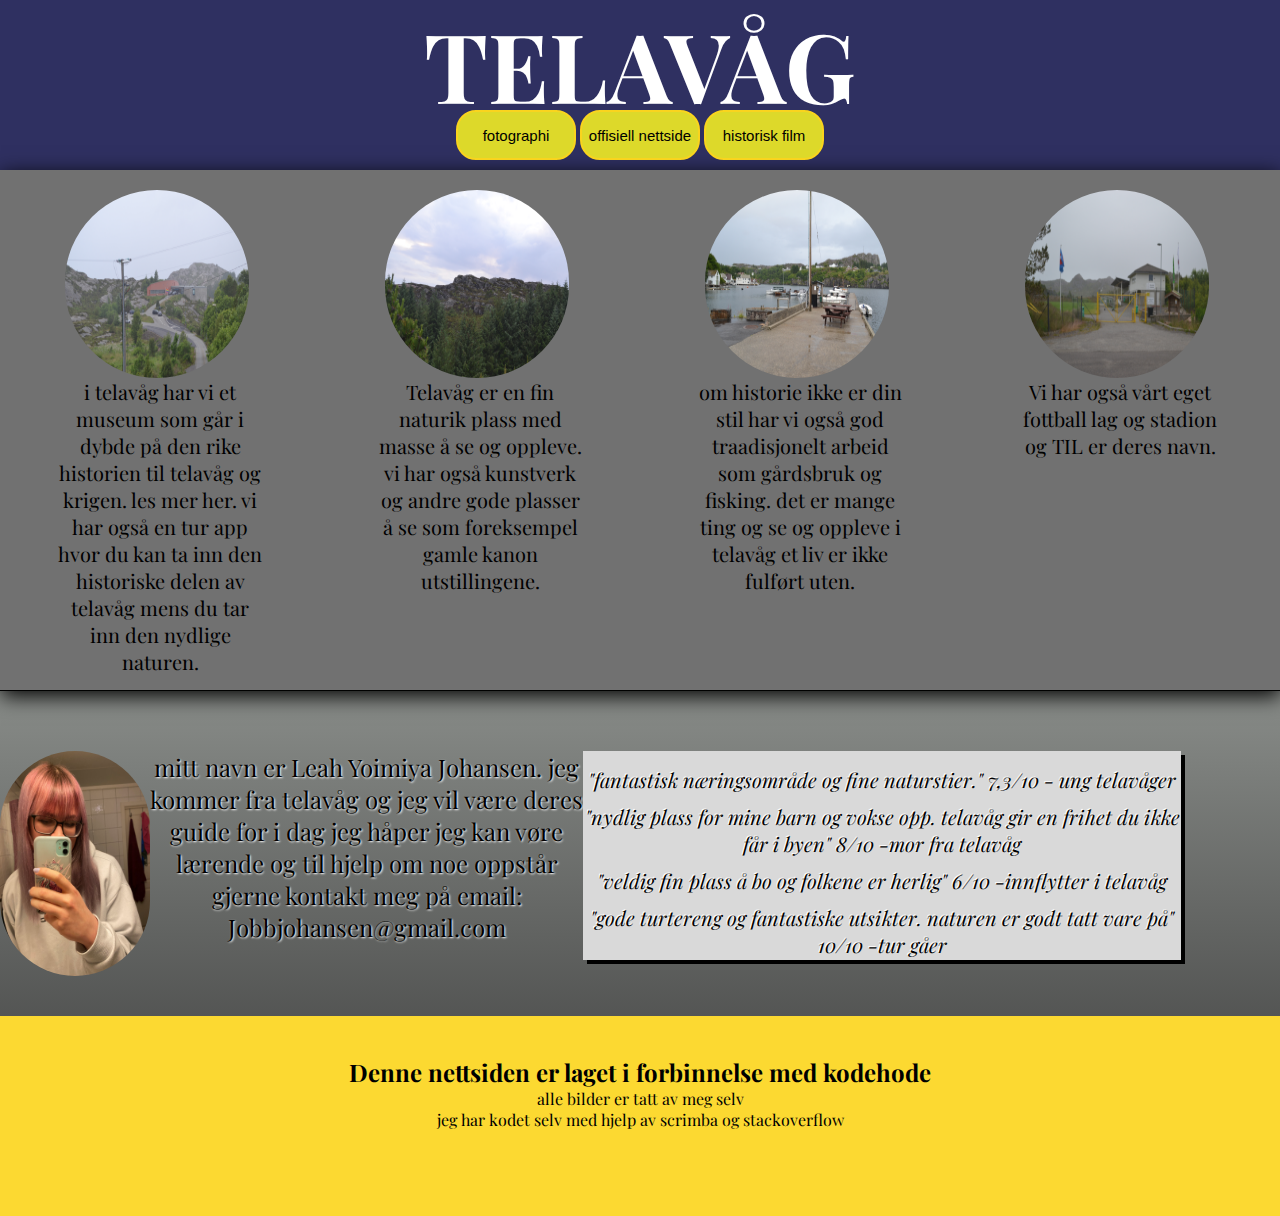
<file: index.html>
<!DOCTYPE html>
<html>
  <head>
    <title>Hjemby</title>
    <link rel="preconnect" href="https://fonts.googleapis.com" />
    <link rel="preconnect" href="https://fonts.gstatic.com" crossorigin />
    <link
      href="https://fonts.googleapis.com/css2?family=Happy+Monkey&family=Playfair+Display:ital,wght@0,400;0,500;0,600;1,400;1,500;1,600&display=swap"
      rel="stylesheet"
    />
    <link rel="stylesheet" href="styles.css" />
  </head>
  <body>
    <header>
      <div class="center, topX">
        <h1 class="topText">TELAVÅG</h1>
      </div>
    </header>

    <div class="menuback">
      <button class="menubtn">
        <a href="photography.html">fotographi</a>
      </button>

      <button class="menubtn">
        <a href="https://telavag.no/" target="_blank">offisiell nettside</a>
      </button>
      <button class="menubtn">
        <a href="https://www.youtube.com/watch?v=exprxatweBw" target="_blank">historisk film</a>
      </button>
    </div>

    <div id="stylinginfo">
      <div class="columnI">
        <img
          src="images/frontimages/museum.JPG"
          class="imgsI"
          alt="bilde av museumet med et prideflag hengende"
        />
        <p class="phototext">
          i telavåg har vi et museum som går i dybde på den rike historien til telavåg og krigen.
          les mer her. vi har også en tur app hvor du kan ta inn den historiske delen av telavåg
          mens du tar inn den nydlige naturen.
        </p>
      </div>

      <div class="columnI">
        <img
          src="./images/frontimages/naturFjell1.JPG"
          class="imgsI"
          alt="bilde av et fjell langt vekke med skog i mellom"
        />
        <p class="phototext">
          Telavåg er en fin naturik plass med masse å se og oppleve. vi har også kunstverk og andre
          gode plasser å se som foreksempel gamle kanon utstillingene.
        </p>
      </div>

      <div class="columnI">
        <img
          src="./images/frontimages/havnFull.JPG"
          class="imgsI"
          alt="bilde av begynnelsen av kaien med båter og en benk bakgrunnen"
        />
        <p class="phototext">
          om historie ikke er din stil har vi også god traadisjonelt arbeid som gårdsbruk og
          fisking. det er mange ting og se og oppleve i telavåg et liv er ikke fulført uten.
        </p>
      </div>

      <div class="columnI">
        <img
          src="./images/frontimages/fottballBane.JPG"
          class="imgsI"
          alt="bilde av porten in til stadioen, man kan se gressbanen og tribunen i bakgrunnen"
        />
        <p class="phototext">Vi har også vårt eget fottball lag og stadion og TIL er deres navn.</p>
      </div>
    </div>

    <div class="pISpacer"></div>

    <div id="footeri" class="row">
      <img src="./images/frontimages/selfie.jpg" id="myphoto" />

      <p id="infotxt">
        mitt navn er Leah Yoimiya Johansen. jeg kommer fra telavåg og jeg vil være deres guide for
        i dag jeg håper jeg kan vøre lærende og til hjelp om noe oppstår gjerne kontakt meg på
        email: Jobbjohansen@gmail.com
      </p>
      <div id="peoplechoice">
        <p class="textDivider">
          "fantastisk næringsområde og fine naturstier." 7,3/10 - ung telavåger
        </p>
        <p class="textDivider">
          "nydlig plass for mine barn og vokse opp. telavåg gir en frihet du ikke får i byen" 8/10
          -mor fra telavåg
        </p>
        <p class="textDivider">
          "veldig fin plass å bo og folkene er herlig" 6/10 -innflytter i telavåg
        </p>
        <p class="textDivider">
          "gode turtereng og fantastiske utsikter. naturen er godt tatt vare på" 10/10 -tur gåer
        </p>
      </div>
    </div>
    <div class="pISpacer"></div>
    <footer>
      <div id="aLB">
        <div class="pISpacer"></div>
        <h2>Denne nettsiden er laget i forbinnelse med kodehode</h2>
        <p>alle bilder er tatt av meg selv</p>
        <p>jeg har kodet selv med hjelp av scrimba og stackoverflow</p>
        <a href="https://www.youtube.com/watch?v=dQw4w9WgXcQ" target="_blank" id="secret">______</a>
      </div>
    </footer>
  </body>
</html>
</file>
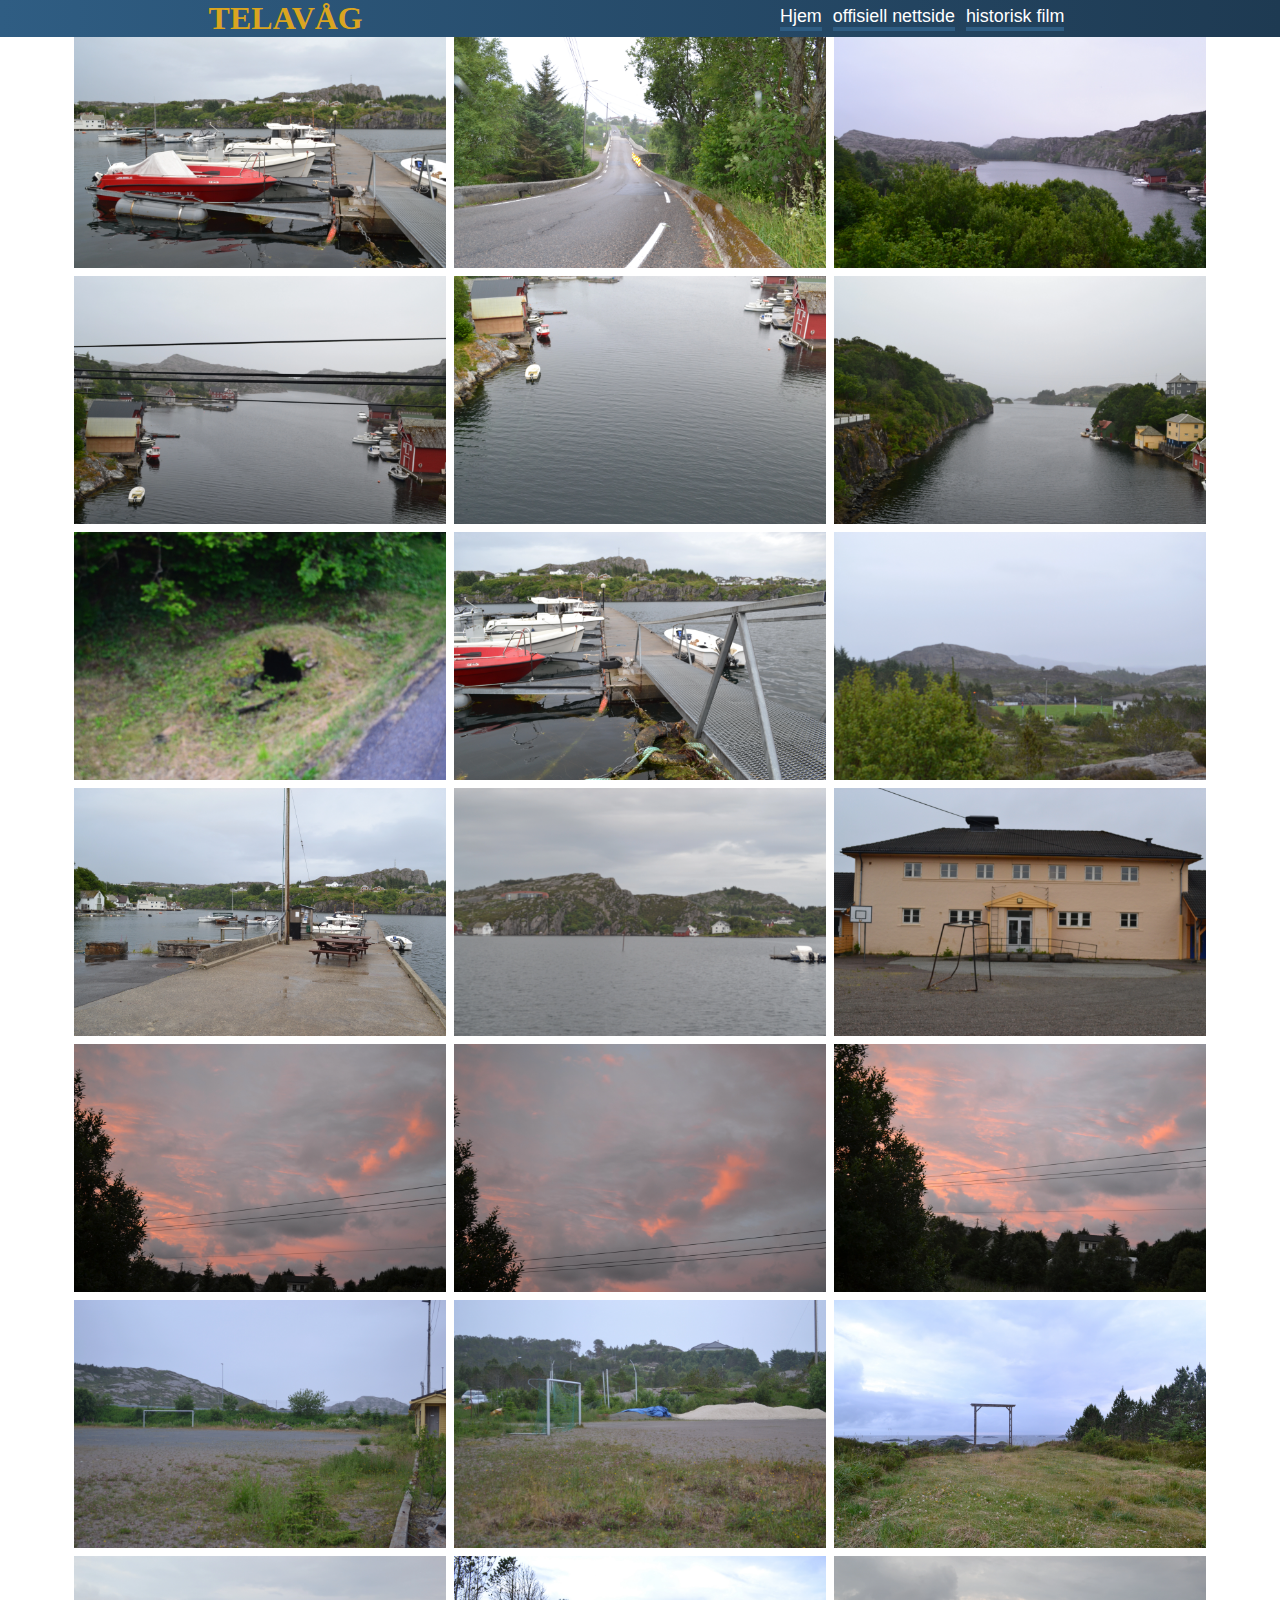
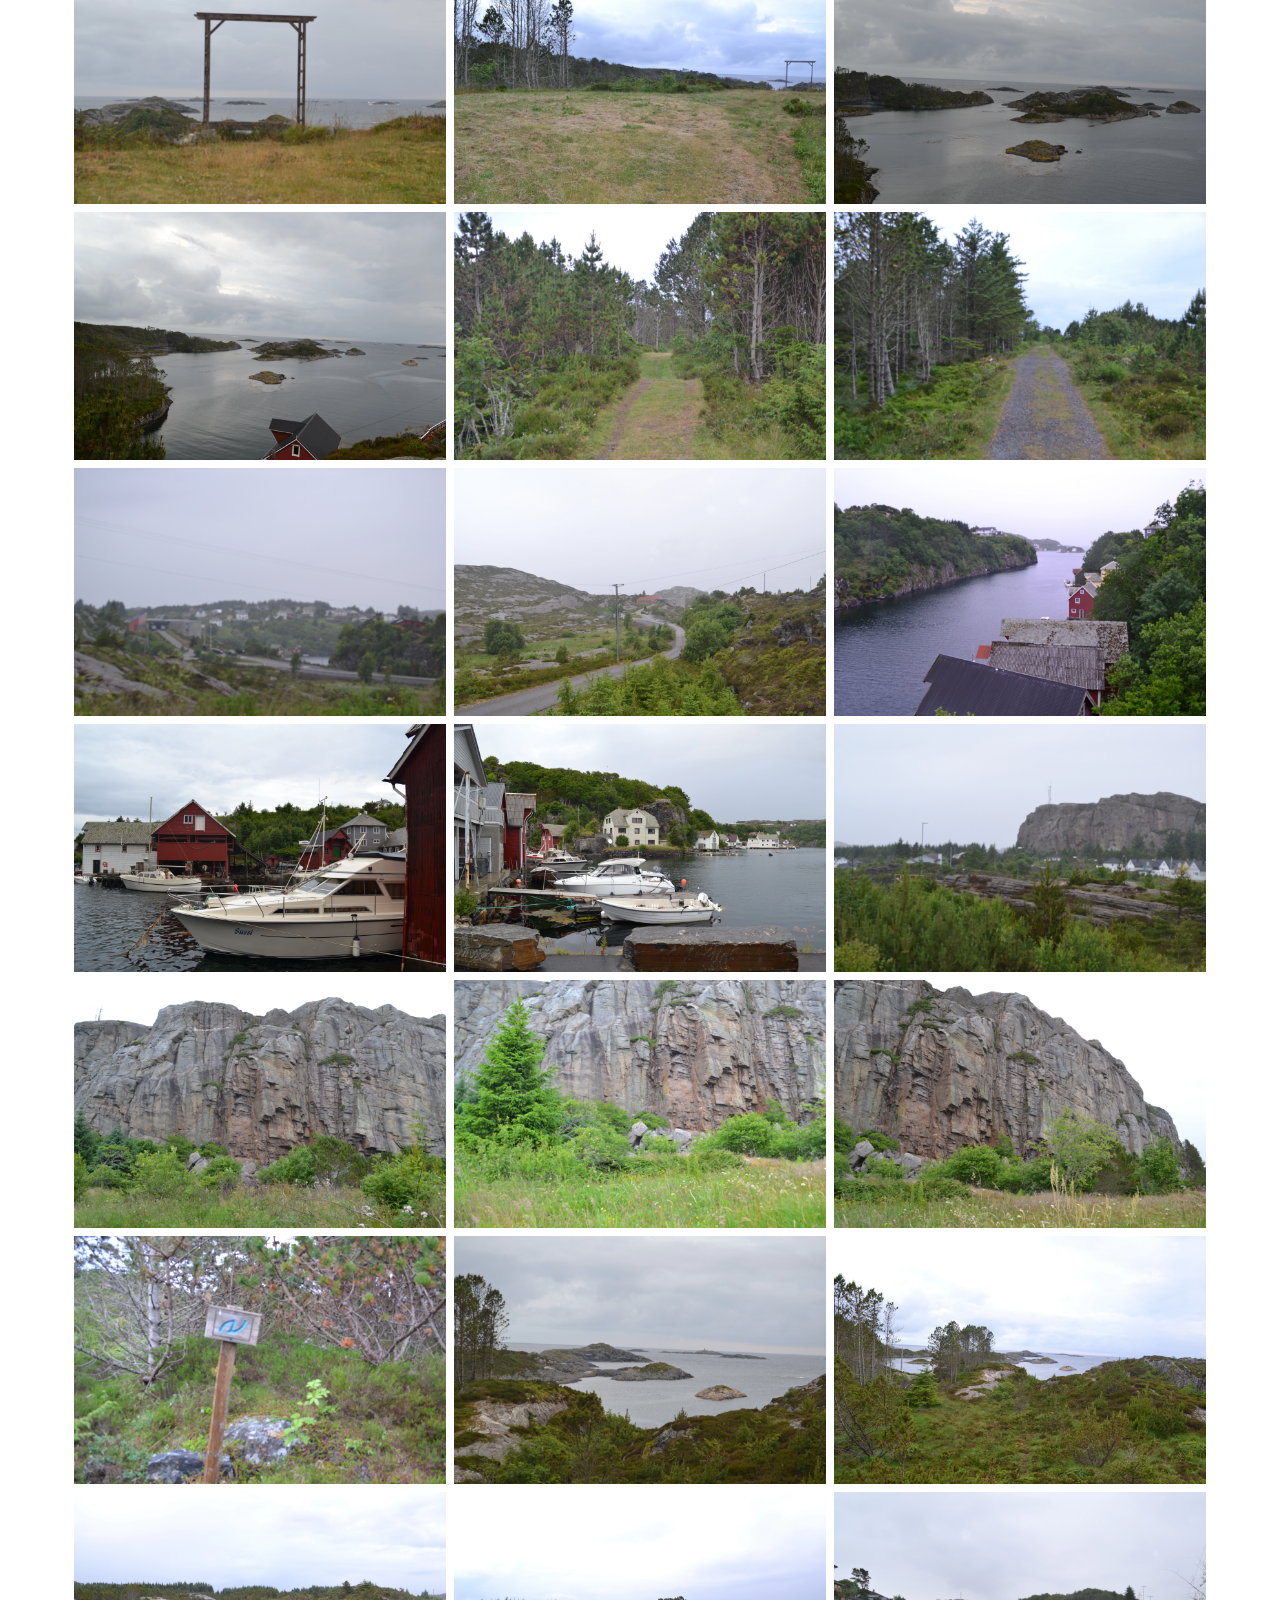
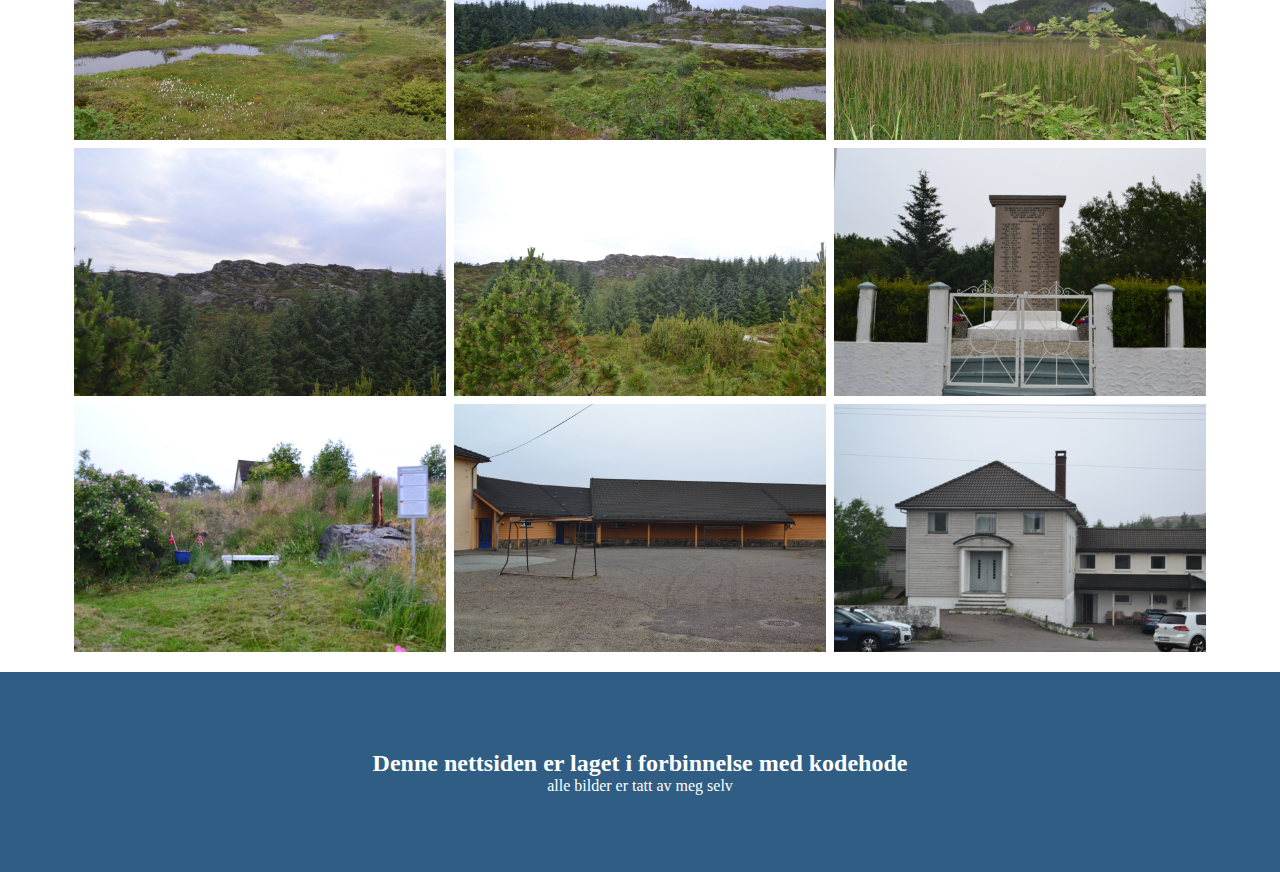
<file: pages/photography.html>
<!DOCTYPE html>
<html lang="no">
  <head>
    <meta charset="UTF-8" />
    <meta
      name="description"
      content="En liten showcase av telavåg med egne tatte bilder rundt om telavåg. 
      " />
    <meta
      name="keywords"
      content="Telavåg, Photo, Midtveit, Photograpy, foto, Øygarden, Sund, Vestland" />
    <meta name="author" content="Leah Yoimiya Johansen" />
    <meta name="viewport" content="width=device-width, initial-scale=1.0" />
    <link rel="stylesheet" href="../main-styles.css" />
    <link rel="stylesheet" href="../css/foto.css" />
    <title>Bilder</title>
    <script src="../js/fotos.js" defer></script>
    <link
      rel="shortcut icon"
      href="../images/minnesmerket.ico"
      type="image/x-icon" />
  </head>
  <body>
    <header>
      <div class="center, topX">
        <h1 class="topText">TELAVÅG</h1>
      </div>
      <div class="menuback">
        <button class="menubtn"><a href="../index.html">Hjem</a></button>
        <button class="menubtn">
          <a href="https://telavag.no/" target="_blank">offisiell nettside</a>
        </button>
        <button class="menubtn">
          <a href="https://www.youtube.com/watch?v=exprxatweBw" target="_blank"
            >historisk film</a
          >
        </button>
      </div>
    </header>

    <main id="imagesCont"></main>

    <footer id="aLB">
      <div class="pISpacer"></div>
      <h2>Denne nettsiden er laget i forbinnelse med kodehode</h2>
      <p>alle bilder er tatt av meg selv</p>
    </footer>
  </body>
</html>
</file>
<file: styles.css>
* {
  margin: 0;
  padding: 0;
  flex-shrink: 0;
}
html,
body {
  background: linear-gradient(#f7fff7, #343434);
  text-align: center;

  font-family: "Playfair Display", serif;
}
a {
  text-decoration: none;
  color: #000;
}
#stylinginfo {
  display: flex;
  background-color: #717171;
  width: 100%;
  height: 500px;
  padding-top: 20px;
  border-bottom: #000 1px solid;
  box-shadow: #000 1px 5px 20px;
}
#footeri {
  margin-top: 20px;
}
#aLB {
  width: 100%;
  height: 200px;
  background-color: #fcd931;
  margin-bottom: 0;
}
#secret {
  color: #fcd931;
}
.secret:hover {
  color: #000;
}
#infotxt {
  display: flex;
  width: 433px;
  height: 216px;
  flex-direction: column;
  flex-shrink: 0;
  color: #000;
  text-align: center;
  font-size: 24px;
  text-shadow: #fff 1px 1px 2px;
}
#peoplechoice {
  width: 598px;
  height: 189px;
  display: flex;
  background: #d9d9d9;
  flex-direction: column;
  padding: 10px 0;
  font-style: italic;
  box-shadow: #000 4px 4px;
  text-shadow: #fff -1px -1px;
  font-size: 20px;
}
#myphoto {
  width: 150px;
  height: 225px;
  display: flex;
  border-radius: 200px;
}
#marginphoto {
  margin: 30px 0px;
}

.textDivider {
  margin: 5px 0;
}
.menuback {
  background-color: #2f3061;
  height: 60px;
  width: auto;
}
.menubtn {
  background-color: #ddd92a;
  border: 2px #f9d41e solid;
  width: 120px;
  height: 50px;
  font-size: 15px;
  border-radius: 20px;
}
.pISpacer {
  height: 40px;
}
.menubtn:hover {
  background-color: #c7c413;
  border: 2px #d2b111 solid;
  font-weight: bold;
}
.photoport {
  width: 300px;
  height: 300px;
  display: flex;
  border: 1px solid black;
}
.imgs {
  display: flex;
  flex-direction: row;
}
.columnI {
  display: flex;
  flex-direction: column;
  margin: 0 auto;
}
.row {
  display: flex;
  flex-direction: row;
}
.imgsI {
  border-radius: 188px;
  width: 184px;
  height: 188px;
  margin-left: 10px;
}
.phototext {
  width: 210px;
  height: 100px;
  color: #000;
  text-align: center;
  justify-content: start;
  font-size: 20px;
}
.picturetext {
  width: 300px;
  height: 50px;
  color: #fff;
}
.bgTxt {
  background-color: #2f3061;
  width: 302px;
  height: 65px;
}
.topX {
  width: 100%;
  height: 110px;
  background-color: #2f3061;
  display: flex;
  overflow: hidden;
}
.topText {
  font-size: 96px;
  color: #fff;
  margin: auto;
}
.center {
  margin: 0 auto;
}
.cardI {
  background-color: #717171;
  border: #343434 4px solid;
  width: 60%;
  height: 300px;
  margin: 20px auto;
}
</file>
<file: main-styles.css>
@import url(./css/theme.css);

* {
  margin: 0;
  padding: 0;
  box-sizing: border-box;
}
body {
  overflow-x: hidden;
}
header {
  width: 100vw;
  display: flex;
  flex-direction: row;
  justify-content: space-around;
  align-items: center;
  position: fixed;
  background: linear-gradient(90deg, var(--Main-color), #1e3a52);
  color: var(--Accent-color);
}
main {
  padding-top: 30px;
}
.menubtn {
  background-color: transparent;
  border: none;
  font-size: 1.4vmax;
  margin-right: 7px;
  border-bottom: 4px solid var(--Main-color);
}
.menubtn:hover {
  border-bottom: 4px solid var(--Accent-color);
}
.menubtn > a {
  text-decoration: none;
  color: white;
}
.menubtn > a:hover {
  color: var(--Accent-color);
}

footer {
  background-color: var(--Main-color);
  width: 100vw;
  height: 200px;
  color: white;
  display: flex;
  flex-direction: column;
  justify-content: center;
  align-items: center;
  position: static;
  bottom: 0;
}
</file>
<file: css/foto.css>
#imagesCont {
  display: flex;
  flex-direction: row;
  flex-wrap: wrap;
  justify-content: center;
  align-items: center;
  gap: 8px;
  padding: 20px;
}
.imagePos {
  width: 30%;
}
</file>
